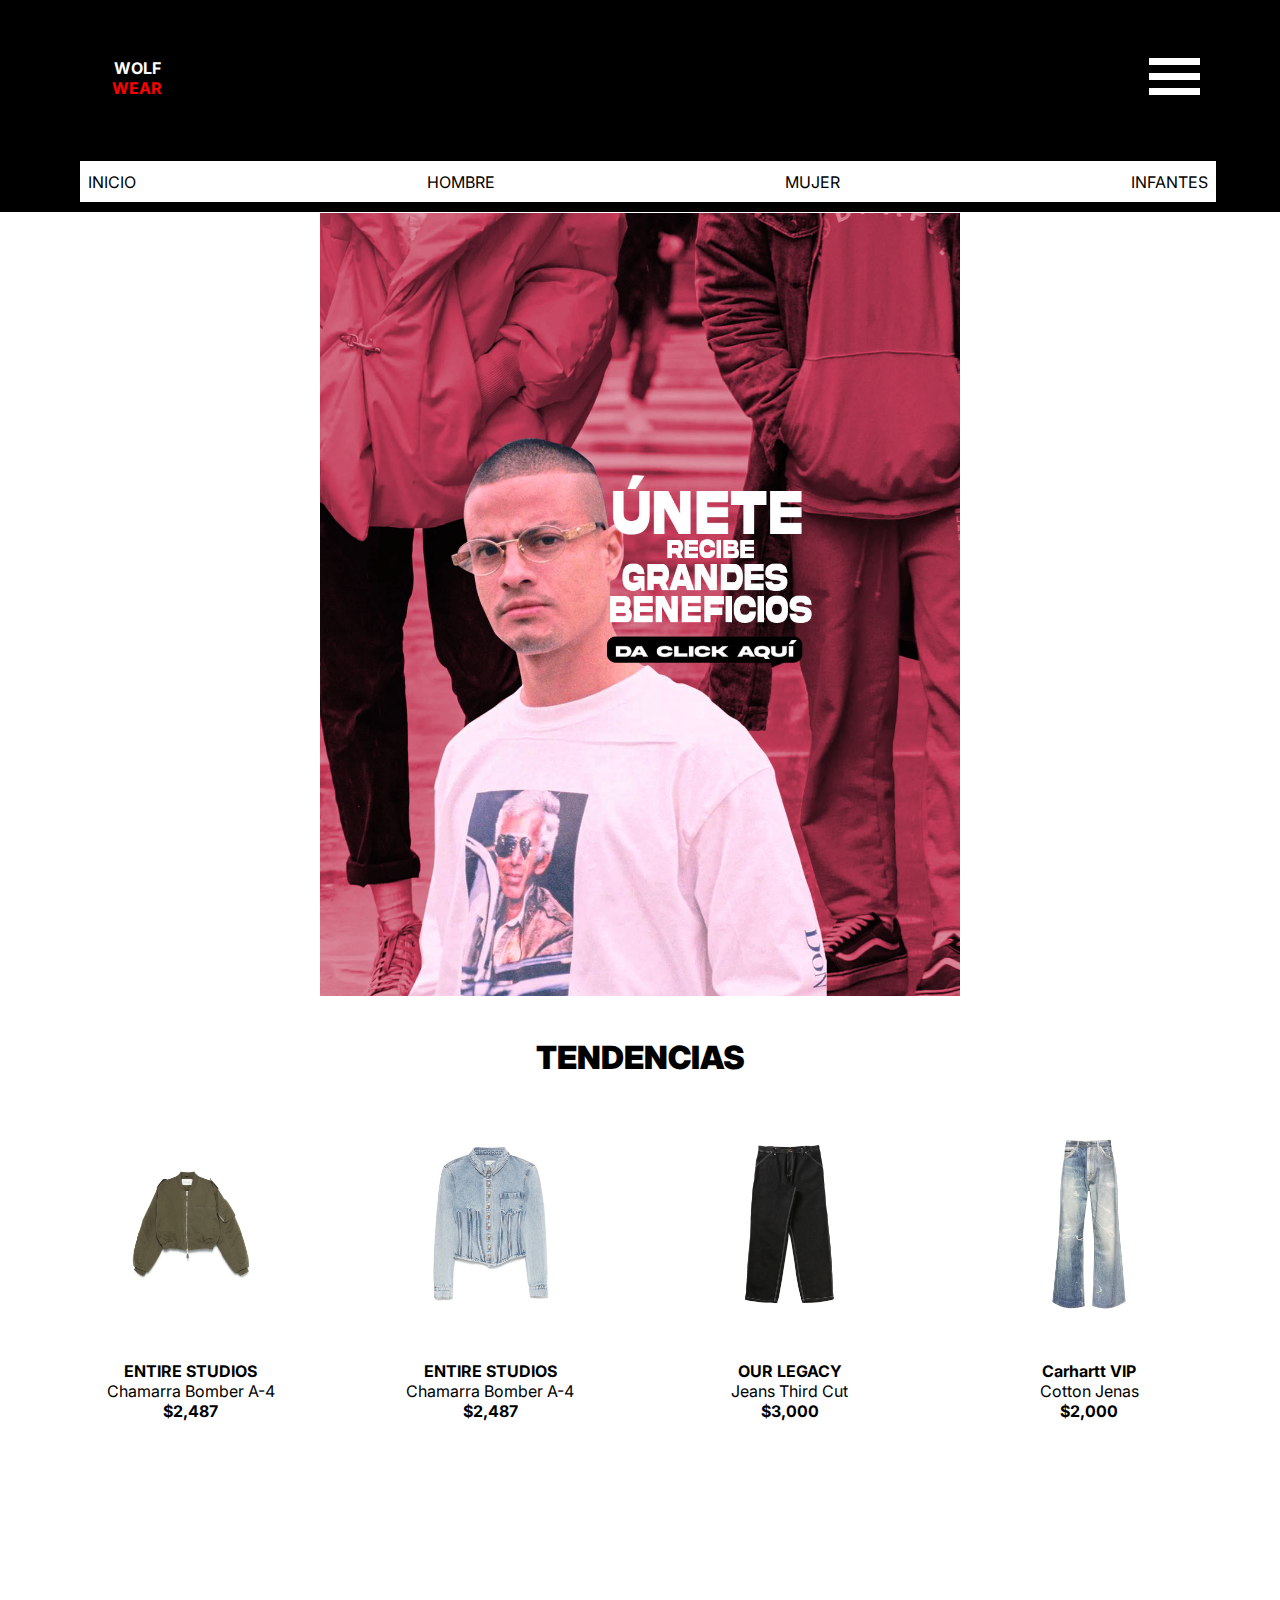
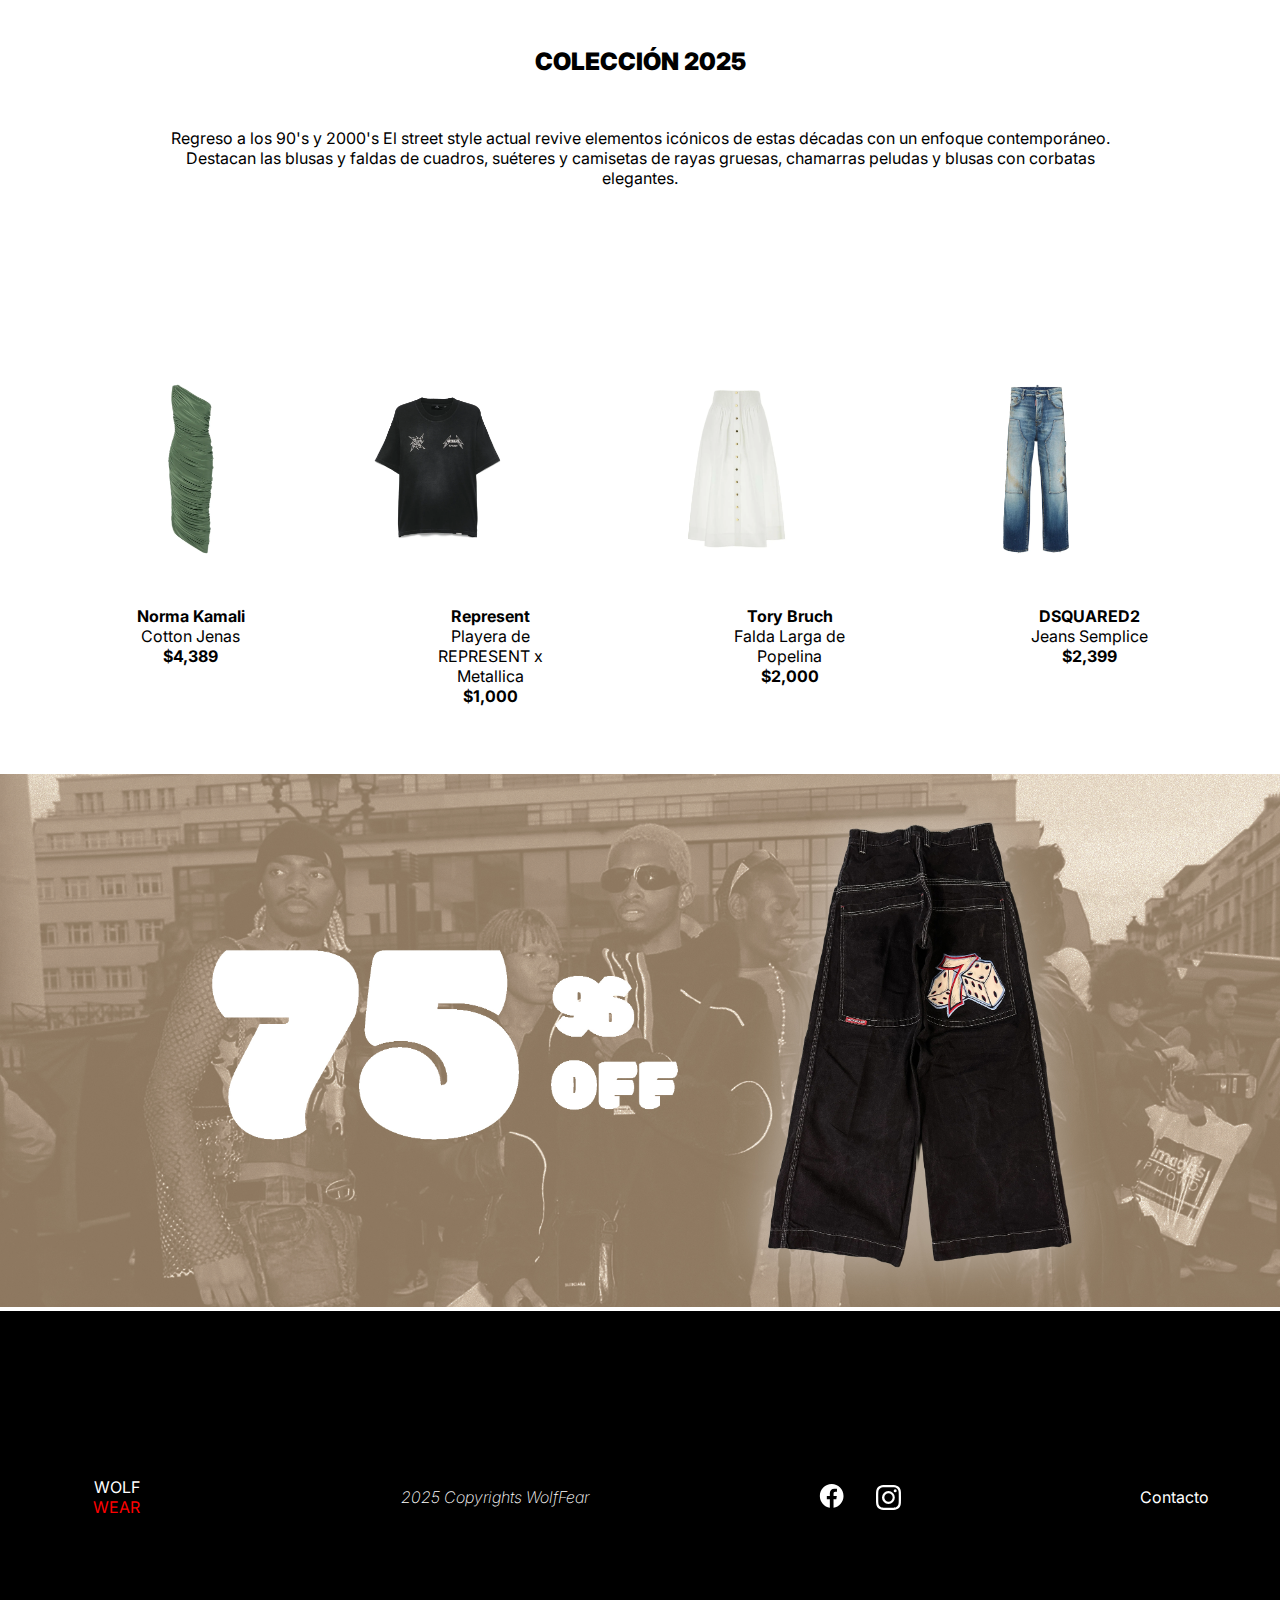
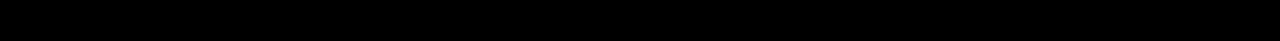
<file: index.html>
<!DOCTYPE html>
<html lang="en">
<head>
    <meta charset="UTF-8">
    <meta name="viewport" content="width=device-width, initial-scale=1.0">
    <title>WolfWear</title>
        <!--Css-->
        <link rel="stylesheet" href="css/wolf.css">
        <!--Fonts-->
        <link href="https://fonts.googleapis.com/css2?family=Inter:ital,opsz,wght@0,14..32,100..900;1,14..32,100..900&display=swap" rel="stylesheet">


</head>
<body>
          
            <input type="checkbox" id="toggle-overlay">

                 <div id="menuOverlay" class="menuOverlay">
        <div class="opciones">
            <div class="perfil">
                <img class="foto" src="img/foto.png" alt="">
                <div class="nombre">RIZZY</div>
                <a href="#" class="perfile">Mi Perfil</a>
            </div>
            <div class="lista-opciones">
                <div class="inicio">
                    <img class="casa" src="img/casa.svg" alt="">
                    <a  href="#" class="inicio-text">Inicio</a>
                </div>
            </div>
            <div class="buscar">
                <img class="lupa" src="img/buscar.svg" alt="">
                <a href="#"class="buscar-text">Buscar</a>
            </div>
            <div class="favoritos">
                <img class="corazon" src="img/corazon.svg" alt="">
                <a href="#" class="favoritos-text">Favoritos</a>
            </div>
            <div class="cerrar">
                <img class="puerta" src="img/puerta.svg" alt="">
                <a href="#" class="cerrar-text">Cerrar Sesion</a>
            </div>
        </div>
        
     <label for="toggle-overlay" class="cerrarMenu" ><img src="img/back-botton.png" alt=""></label>

     
    </div>

    <div class="header-nav">
        <div class="navbar">
          <p class="WOLF-WEAR">
            <span class="text-wrapper">WOLF<br /></span> <span class="span">WEAR</span>
          </p>

                  <label for="toggle-overlay"><img class="abrirMenu" src="img/optio-bottom.svg" alt=""></button>

          

        </div>
        <div class="list-items">
         <a class="inicio-boton" href="index.html"><div class="text-wrapper-2">INICIO</div></a>
          <a class="hombre-boton" href="wolf/hombres.html"><div class="text-wrapper-2">HOMBRE</div></a>
          <a class="mujer-boton" href="wolf/mujeres.html"><div class="text-wrapper-3">MUJER</div></a>
          <a class="infante-boton" href=""><div class="text-wrapper-2">INFANTES</div></a>
        </div>



      </div>
  
    <div class="section">

      <a class="anuncio" href=""><div class="action"><img class="anuncio" src="img/anuncio1.jpg"></div></a>
      <div class="tendencias">

        <div class="ropa">
          <h1 class="trend-titulo"><div class="text-wrapper">TENDENCIAS</div></div>

          <div class="fila">

            <div class="ch-verde">
              <img class="chamarra-verde" src="img/chamarra-verde.png" alt="">
              <p class="detalles">
                <span class="nombre">ENTIRE STUDIOS<br /></span>
                <span class="descripcion">Chamarra Bomber A-4<br /></span>
                <span class="precio">$2,487</span>
              </p>
            </div>
            <div class="ch-mez">
              <img class="ch-mezc" src="img/chamarra-mez.png" alt="">
              <p class="detalles">
                <span class="nombre">ENTIRE STUDIOS<br /></span>
                <span class="descripcion">Chamarra Bomber A-4<br /></span>
                <span class="precio">$2,487</span>
              </p>
            </div>
            <div class="j-negro">
              <img class="j-ne" class src="img/jeans-negro.png" alt="">
              <p class="detalles">
                <span class="nombre">OUR LEGACY<br /></span>
                <span class="descripcion">Jeans Third Cut<br /></span>
                <span class="precio">$3,000</span>                
              </p>
            </div>
            <div class="j-mez">
              <img class="j-mezq" src="img/jeans-mezclilla.png" alt="">
              <p class="detalles">
                <span class="nombre">Carhartt VIP<br /></span>
                <span class="descripcion">Cotton Jenas<br /></span>
                <span class="precio">$2,000</span>        
              </p>
            </div>
          </div>

          <div class="section-text">
            <h2 class="text-coleccion">COLECCIÓN 2025</h2>
            <p>
              Regreso a los 90's y 2000's El street style actual revive elementos icónicos de estas décadas con un enfoque contemporáneo. Destacan las blusas y faldas de cuadros, suéteres y camisetas de rayas gruesas, chamarras peludas y blusas con corbatas elegantes. 
            </p>

          </div>

          <div class="fila">

            <div class="v-verde">
              <img class="v-ver" src="img/vestido-verde.png" alt="">
              <p class="detalles">
                <span class="nombre">Norma Kamali<br /></span>
                <span class="descripcion">Cotton Jenas<br /></span>
                <span class="precio">$4,389</span> 
              </p>
            </div>
            <div class="c-negra">
              <img class="c-ne" src="img/camiseta-negra.png" alt="">
              <p class="detalles">
                <span class="nombre">Represent<br /></span>
                <span class="descripcion">Playera de REPRESENT x Metallica<br /></span>
                <span class="precio">$1,000</span> 
              </p>
            </div>
            <div class="f-blanca">
              <img class="f-bla" src="img/falda-blanca.png" alt="">
              <p class="detalles">
                <span class="nombre">Tory Bruch<br /></span>
                <span class="descripcion">Falda Larga de Popelina<br /></span>
                <span class="precio">$2,000</span>
              </p class="detalles">
            </div>
            <div class="p-roto">
              <img class="p-ro" src="img/pantalon-roto.png" alt="">
              <p class="detalles">
                <span class="nombre">DSQUARED2<br /></span>
                <span class="descripcion">Jeans Semplice<br /></span>
                <span class="precio">$2,399</span>         
              </p>
            </div>

          </div>
        </div>
        <a class="anunciofooter" href=""><div class="div-action"> <img class="anuncio-2" src="img/anuncio2.jpg" alt=""> </div></a>
      </div>
    </div>

<footer class="pie">
  <div class="container">
    <div class="footer-elements">
      <p class="WOLF-WEAR">
        <span class="text-wrapper">WOLF <br /></span> <span class="span">WEAR</span>
      </p>
      <div class="copy"><div class="div">2025 Copyrights WolfFear</div></div>
      <div class="redes">
        <img class="facebook" src="img/facebook 1.svg" alt=""> <img class="instagram" src="img/instagram (1).svg" alt="">
      </div>
      <a class="form" href="wolf/formulario.html">
      <div class="contacto"><div class="text-wrapper-2">Contacto</div></div></a>
    </div>
  </div>
</footer>




</body>
</html>
</file>
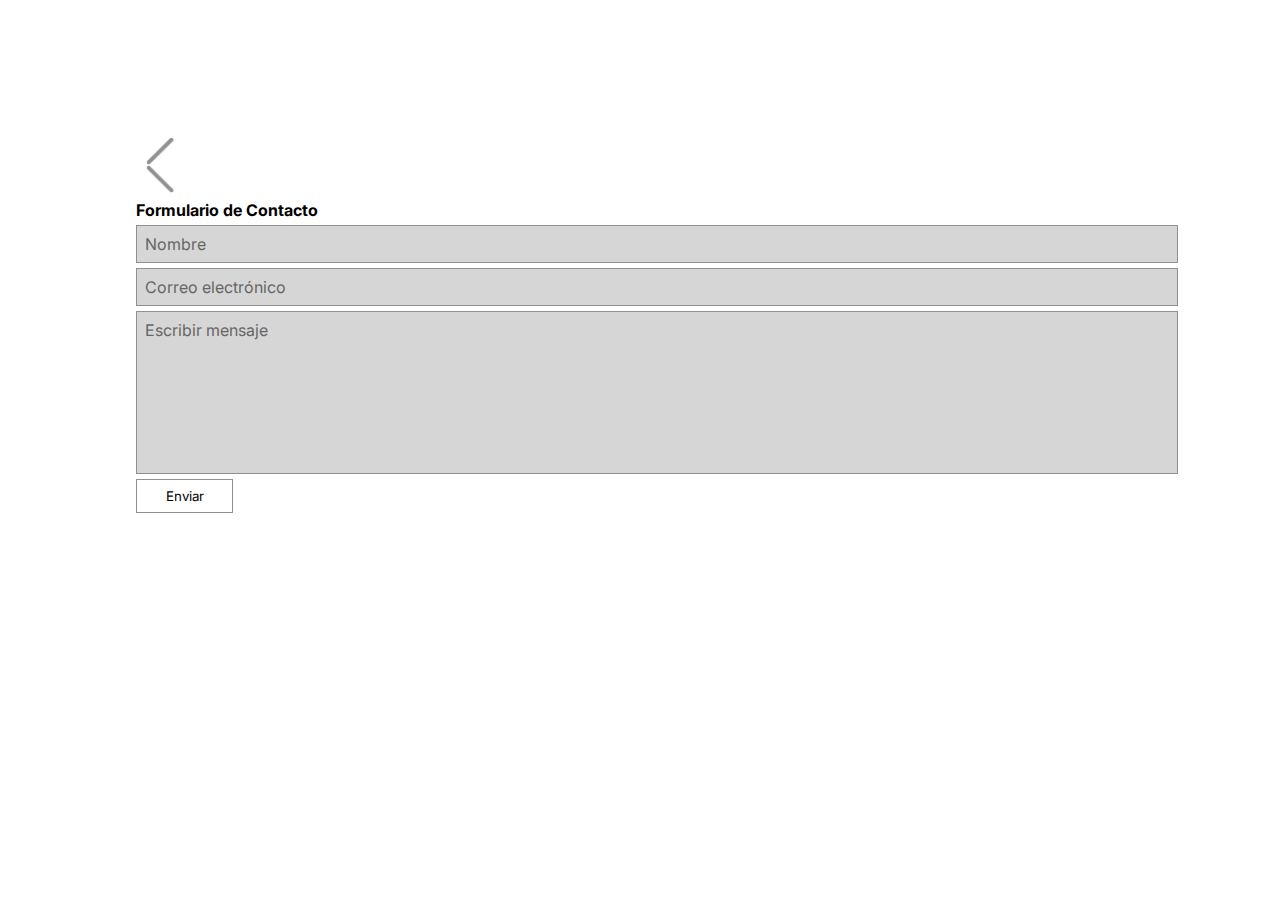
<file: wolf/formulario.html>
<!DOCTYPE html>
<html lang="en">
<head>
    <meta charset="UTF-8">
    <meta name="viewport" content="width=device-width, initial-scale=1.0">
    <title>Formulario</title>
    <!--Css-->
    <link rel="stylesheet" href="/css/formulario.css">
    <!--Fonts-->
    <link href="https://fonts.googleapis.com/css2?family=Inter:ital,opsz,wght@0,14..32,100..900;1,14..32,100..900&display=swap" rel="stylesheet">

</head>
<body>
    
    <div class="formulario">
        <div class="div">
            <div class="div-2">

                <button class="back-botton" onclick="history.back()">
                <img src="../img/back-botton.png" alt="">
                </button>

                <div class="text-wrapper">Formulario de Contacto</div>
                <div class="div-wrapper"><div class="text-wrapper-2">Nombre</div></div>
                <div class="div-wrapper"><div class="text-wrapper-2">Correo electrónico</div></div>
                <div class="label-mensaje"><div class="text-wrapper-2">Escribir mensaje</div></div>
                
                <button class="enviar-botton" onclick="history.back()">
                <div ><div class="text-wrapper-3">Enviar</div></div>
                </button>
            </div>
        </div>
    </div>


</body>
</html>
</file>
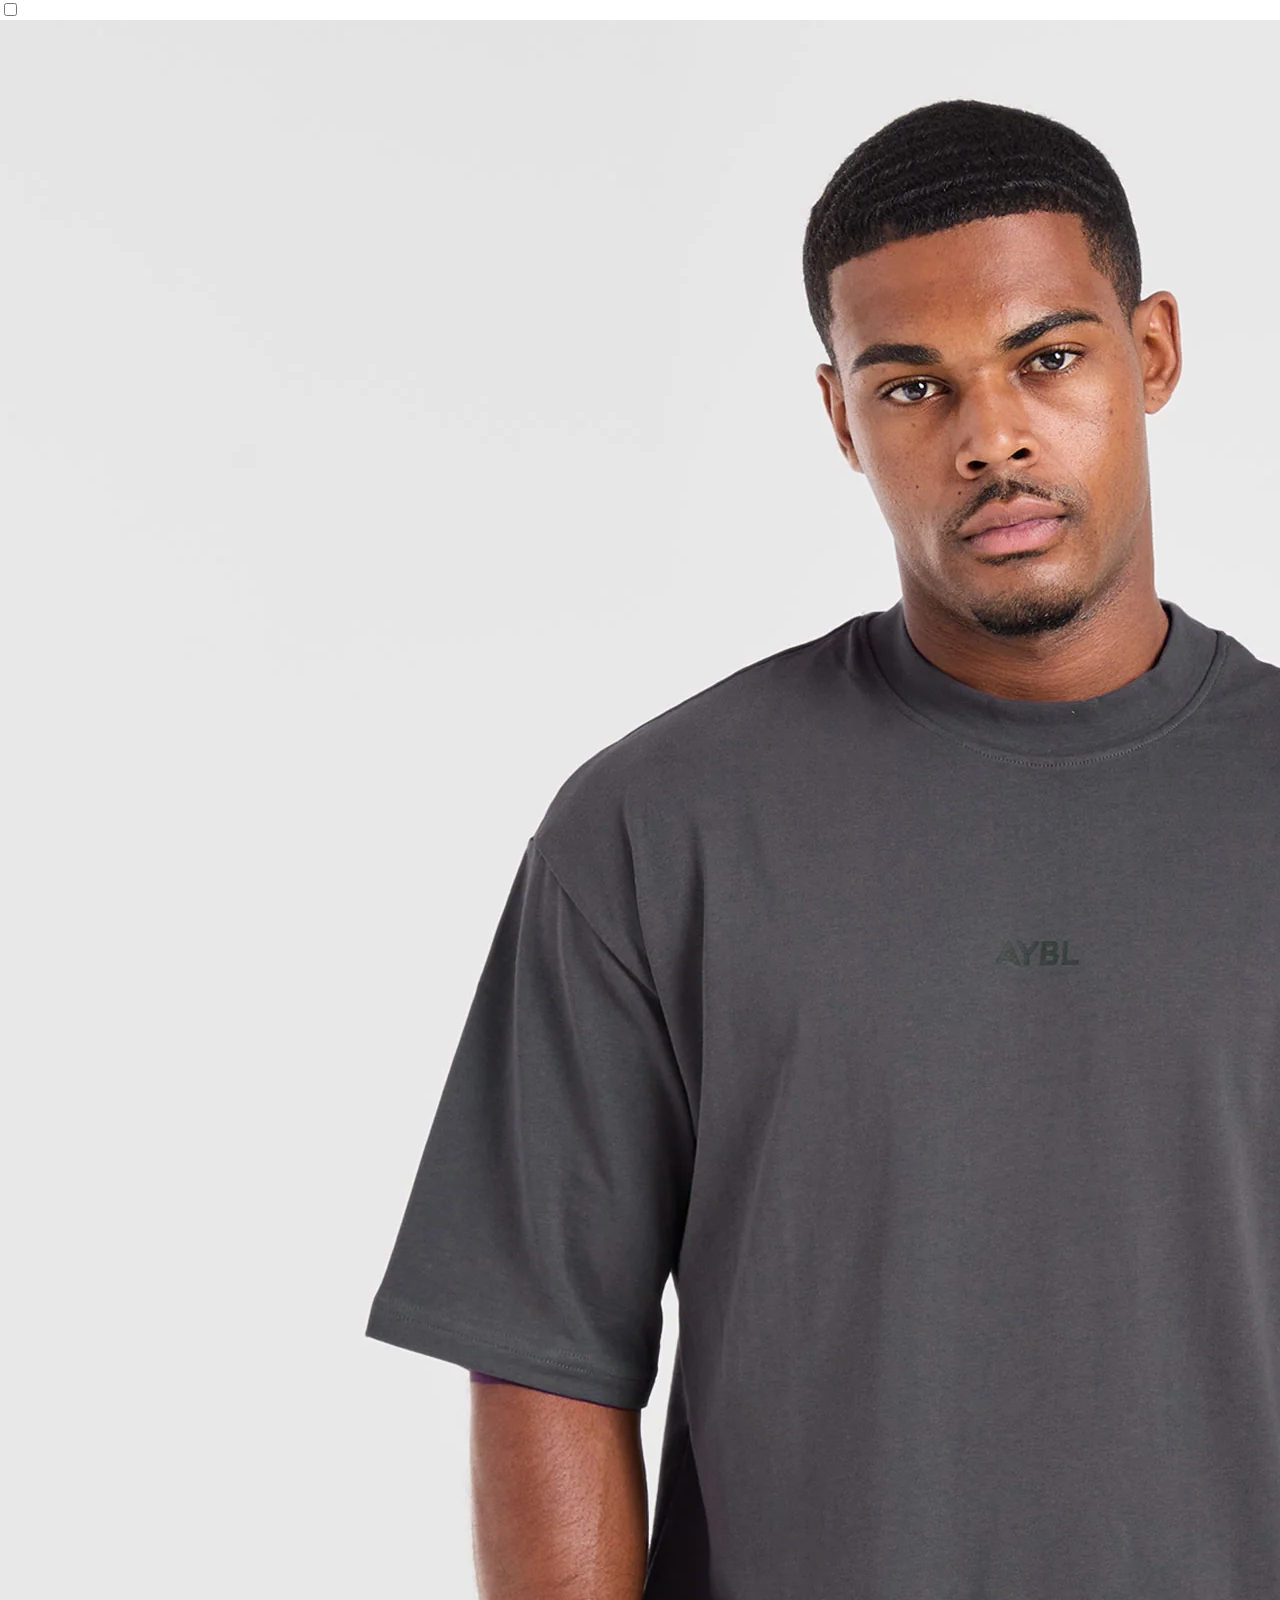
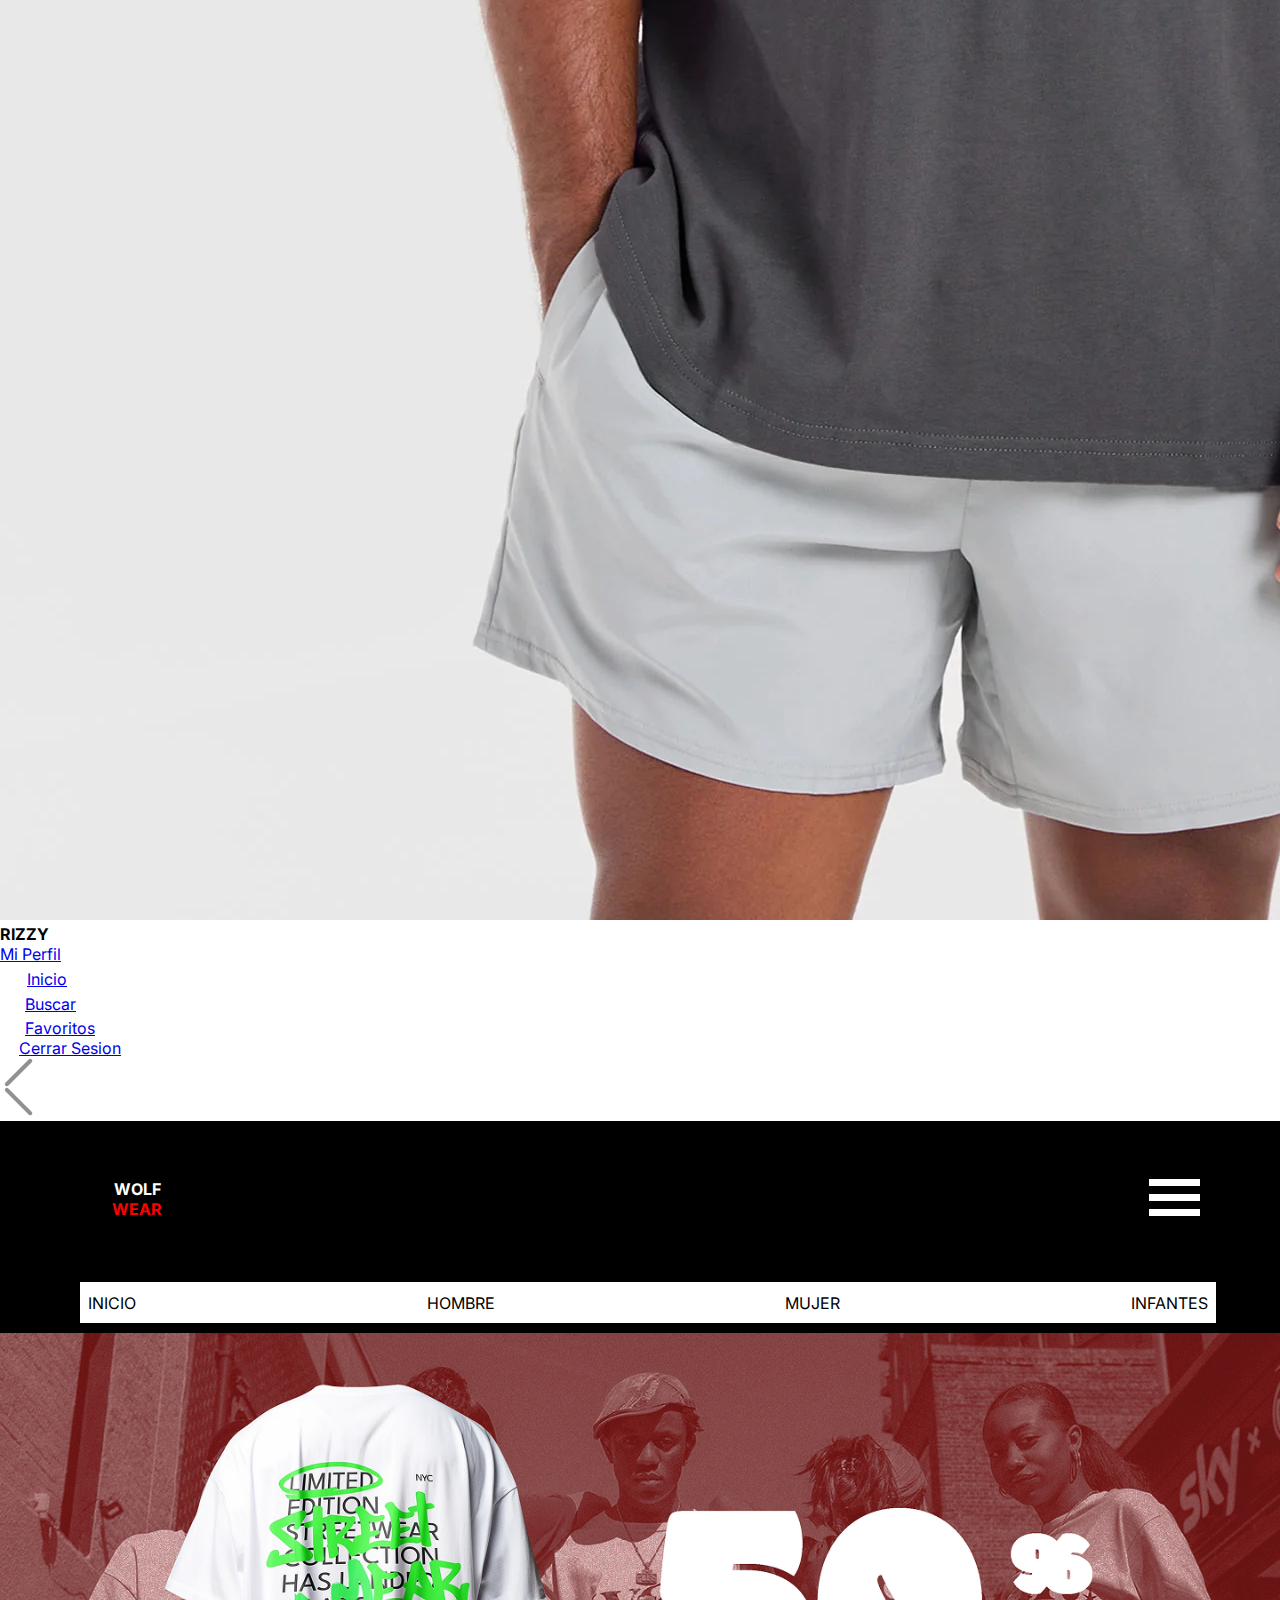
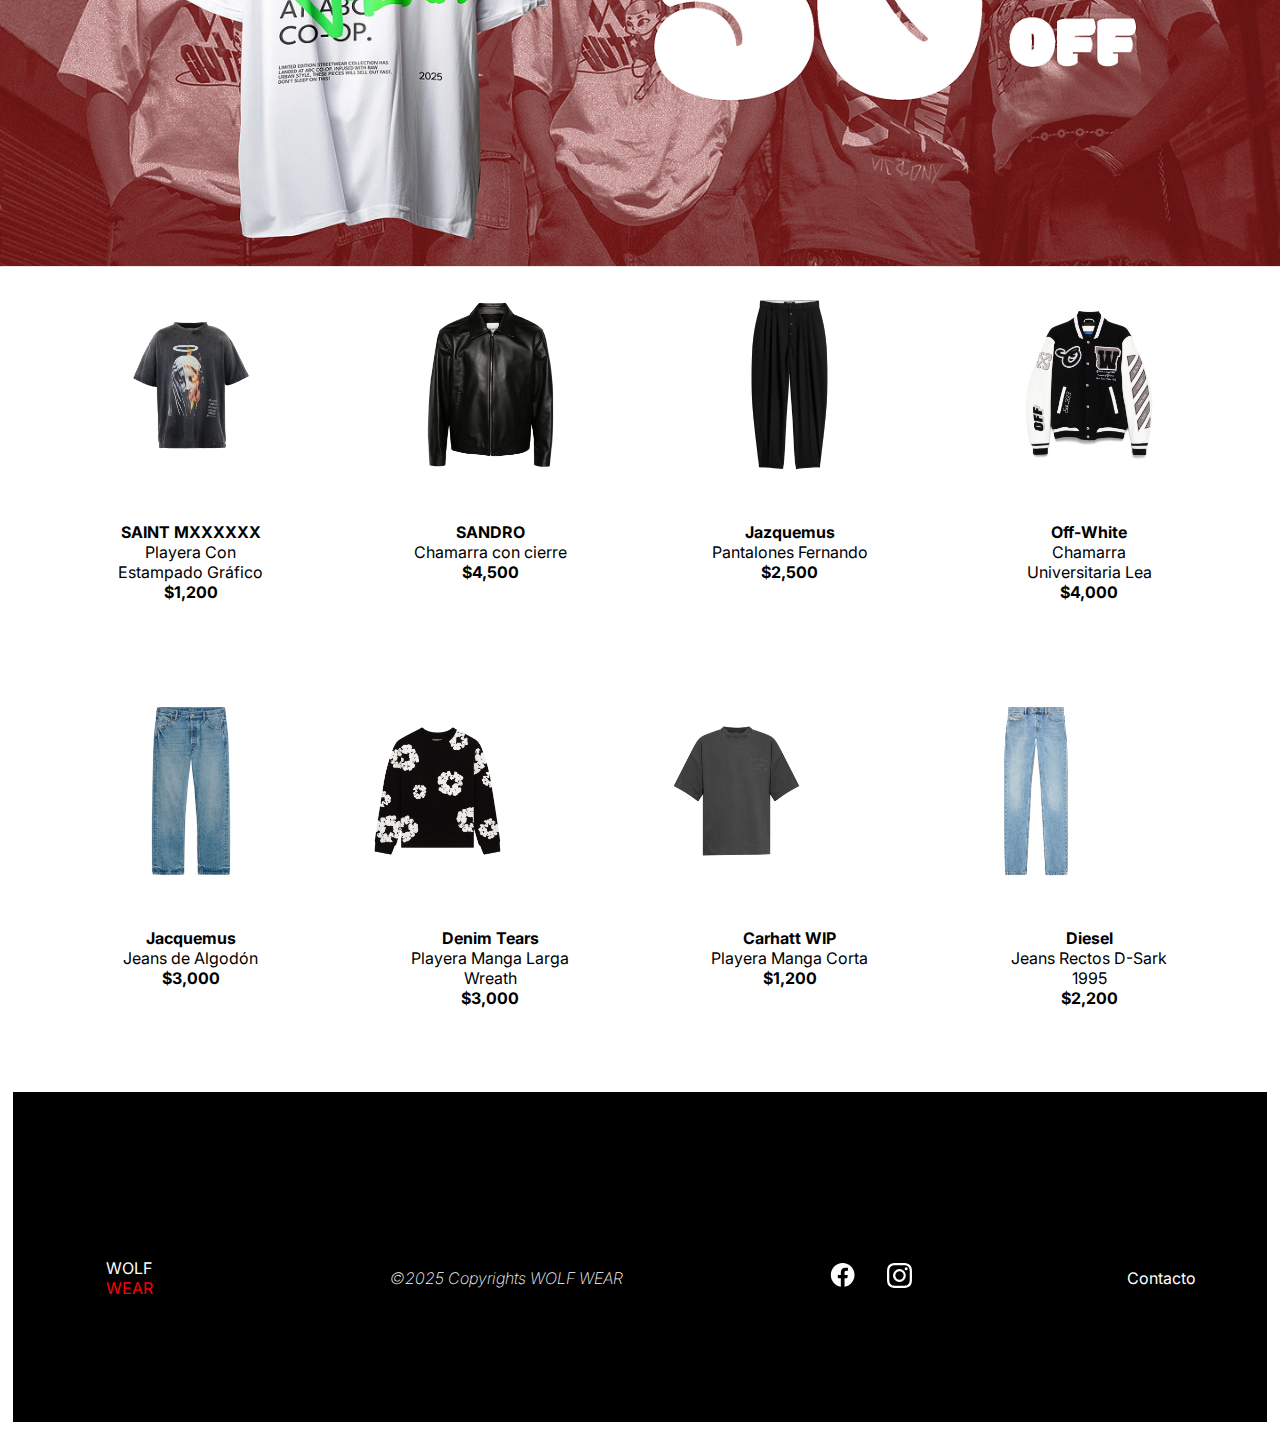
<file: wolf/hombres.html>
<!DOCTYPE html>
<html lang="en">
<head>
    <meta charset="UTF-8">
    <meta name="viewport" content="width=device-width, initial-scale=1.0">
    <title>Vestimenta para Hombres</title>
    <!--Css-->
    <link rel="stylesheet" href="../css/hombres.css">
    <!--Fonts-->
    <link href="https://fonts.googleapis.com/css2?family=Inter:ital,opsz,wght@0,14..32,100..900;1,14..32,100..900&display=swap" rel="stylesheet">
</head>
<body>
   
            <input type="checkbox" id="toggle-overlay">

                 <div id="menuOverlay" class="menuOverlay">
        <div class="opciones">
            <div class="perfil">
                <img class="foto" src="../img/foto.png" alt="">
                <div class="nombre">RIZZY</div>
                <a href="#" class="perfile">Mi Perfil</a>
            </div>
            <div class="lista-opciones">
                <div class="inicio">
                    <img class="casa" src="../img/casa.svg" alt="">
                    <a  href="#" class="inicio-text">Inicio</a>
                </div>
            </div>
            <div class="buscar">
                <img class="lupa" src="../img/buscar.svg" alt="">
                <a href="#"class="buscar-text">Buscar</a>
            </div>
            <div class="favoritos">
                <img class="corazon" src="../img/corazon.svg" alt="">
                <a href="#" class="favoritos-text">Favoritos</a>
            </div>
            <div class="cerrar">
                <img class="puerta" src="../img/puerta.svg" alt="">
                <a href="#" class="cerrar-text">Cerrar Sesion</a>
            </div>
        </div>
        
     <label for="toggle-overlay" class="cerrarMenu" ><img src="../img/back-botton.png" alt=""></label>

     
    </div>

    <div class="header-nav">
        <div class="navbar">
          <p class="WOLF-WEAR">
            <span class="text-wrapper">WOLF<br /></span> <span class="span">WEAR</span>
          </p>

                  <label for="toggle-overlay"><img class="abrirMenu" src="../img/optio-bottom.svg" alt=""></button>

          

        </div>
        <div class="list-items">
         <a class="inicio-boton" href="../index.html"><div class="text-wrapper-2">INICIO</div></a>
          <a class="hombre-boton" href="../wolf/hombres.html"><div class="text-wrapper-2">HOMBRE</div></a>
          <a class="mujer-boton" href="../wolf/mujeres.html"><div class="text-wrapper-3">MUJER</div></a>
          <a class="infante-boton" href=""><div class="text-wrapper-2">INFANTES</div></a>
        </div>



      </div>
      <div class="section">

      <a class="anuncio" href=""><div class="action"><img class="anuncio" src="../img/anuncio3.png"></div></a>

      <div class="tendencias">

        <div class="ropa">

          <div class="fila">

            <div class="ch-verde">
              <img class="chamarra-verde" src="../img/camista-virgen.png" alt="">
              <p class="detalles">
                <span class="nombre">SAINT MXXXXXX<br /></span>
                <span class="descripcion">Playera Con Estampado Gráfico<br /></span>
                <span class="precio">$1,200</span>
              </p>
            </div>
            <div class="ch-mez">
              <img class="ch-mezc" src="../img/chaqueton.png" alt="">
              <p class="detalles">
                <span class="nombre">SANDRO<br /></span>
                <span class="descripcion">Chamarra con cierre<br /></span>
                <span class="precio">$4,500</span>
              </p>
            </div>
            <div class="j-negro">
              <img class="j-ne" class src="../img/pants-negros.png" alt="">
              <p class="detalles">
                <span class="nombre">Jazquemus<br /></span>
                <span class="descripcion">Pantalones Fernando<br /></span>
                <span class="precio">$2,500</span>                
              </p>
            </div>
            <div class="j-mez">
              <img class="j-mezq" src="../img/chaqueta-college.png" alt="">
              <p class="detalles">
                <span class="nombre">Off-White<br /></span>
                <span class="descripcion">Chamarra Universitaria Lea<br /></span>
                <span class="precio">$4,000</span>        
              </p>
            </div>
          </div>

          </div>

          <div class="fila">

            <div class="v-verde">
              <img class="v-ver" src="../img/pantalon-mezclilla.png" alt="">
              <p class="detalles">
                <span class="nombre">Jacquemus<br /></span>
                <span class="descripcion">Jeans de Algodón<br /></span>
                <span class="precio">$3,000</span> 
              </p>
            </div>
            <div class="c-negra">
              <img class="c-ne" src="../img/sueter-flores.png" alt="">
              <p class="detalles">
                <span class="nombre">Denim Tears<br /></span>
                <span class="descripcion">Playera Manga Larga Wreath <br /></span>
                <span class="precio">$3,000</span> 
              </p>
            </div>
            <div class="f-blanca">
              <img class="f-bla" src="../img/camista-gris.png" alt="">
              <p class="detalles">
                <span class="nombre">Carhatt WIP<br /></span>
                <span class="descripcion">Playera Manga Corta<br /></span>
                <span class="precio">$1,200</span>
              </p class="detalles">
            </div>
            <div class="p-roto">
              <img class="p-ro" src="../img/pantalon-mezclilla2.png" alt="">
              <p class="detalles">
                <span class="nombre">Diesel<br /></span>
                <span class="descripcion">Jeans Rectos D-Sark 1995<br /></span>
                <span class="precio">$2,200</span>         
              </p>
            </div>
<footer class="pie">
  <div class="container">
    <div class="footer-elements">
      <p class="WOLF-WEAR">
        <span class="text-wrapper">WOLF <br /></span> <span class="span">WEAR</span>
      </p>
      <div class="copy"><div class="div">©2025 Copyrights WOLF WEAR</div></div>
      <div class="redes">
       <a href="https://www.facebook.com/shouri.judoobregon"> <img class="facebook" src="../img/facebook 1.svg" alt=""></a>  <a href="https://www.instagram.com/shourijudo595?utm_source=ig_web_button_share_sheet&igsh=ZDNlZDc0MzIxNw=="> <img class="instagram" src="../img/instagram (1).svg" alt=""></a>
      </div>
      <a class="form" href="../wolf/formulario.html">
      <div class="contacto"><div class="text-wrapper-2">Contacto</div></div></a>
    </div>
  </div>
</footer>      



</body>
</html>
</file>
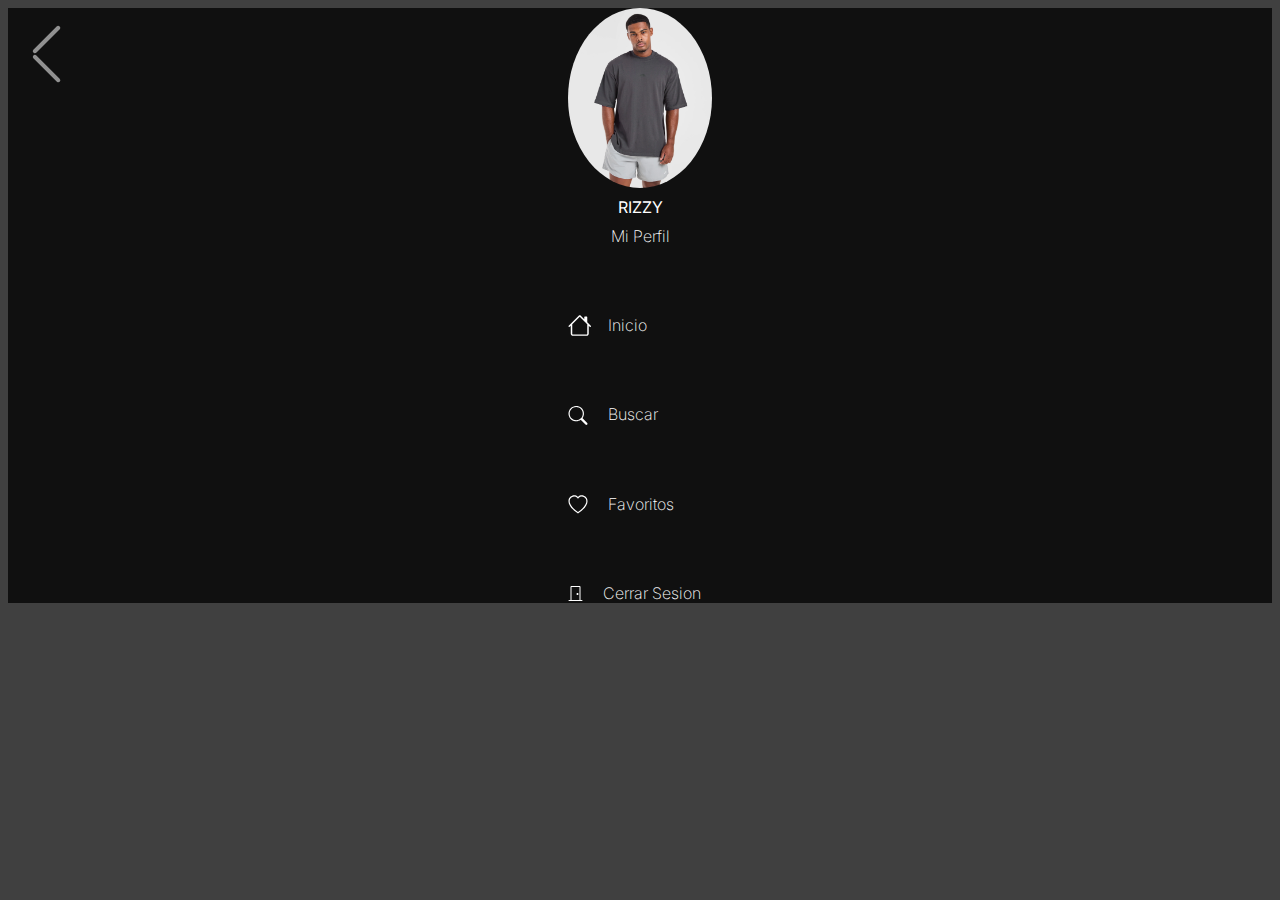
<file: wolf/opciones.html>
<!DOCTYPE html>
<html lang="en">
<head>
    <meta charset="UTF-8">
    <meta name="viewport" content="width=device-width, initial-scale=1.0">
    <title>overlay</title>
    <!--CSS-->
    <link rel="stylesheet" href="../css/opciones.css">
    <!--Fonts-->
    <link href="https://fonts.googleapis.com/css2?family=Inter:ital,opsz,wght@0,14..32,100..900;1,14..32,100..900&display=swap" rel="stylesheet">

</head>
<body>
    
    <div class="overlay">
        <div class="opciones">
            <div class="perfil">
                <img class="foto" src="../img/foto.png" alt="">
                <div class="nombre">RIZZY</div>
                <div class="perfile">Mi Perfil</div>
            </div>
            <div class="lista-opciones">
                <div class="inicio">
                    <img class="casa" src="../img/casa.svg" alt="">
                    <div class="inicio-text">Inicio</div>
                </div>
            </div>
            <div class="buscar">
                <img class="lupa" src="../img/buscar.svg" alt="">
                <div class="buscar-text">Buscar</div>
            </div>
            <div class="favoritos">
                <img class="corazon" src="../img/corazon.svg" alt="">
                <div class="favoritos-text">Favoritos</div>
            </div>
            <div class="cerrar">
                <img class="puerta" src="../img/puerta.svg" alt="">
                <div class="cerrar-text">Cerrar Sesion</div>
            </div>
        </div>
        
     <a href="/index.html"><img class="back" src="../img/back-botton.png" alt=""></a>
    </div>

</body>
</html>
</file>
<file: css/wolf.css>
/*CSS*/

body{
    margin: 0;
    font-family: 'Inter', sans-serif;
}

h1{
  text-align: center;
  color: #000000;
  padding: 20px;
}

h2{
  text-align: center;
  font-weight: 1000;
}

p{
  text-align: center;
  padding: 2rem;
}

.trend-titulo{
  font-weight: 1000;
}

.nombre{
    font-weight: 700;
}

.precio{
    font-weight: 700;
}

.copy{
    font-style: italic;
    font-weight: 200;
}

a{
  position: static;
}


/*HEADER*/

/*:hover*/

.inicio-boton:hover{
  transform: scale(1.20);
}

.hombre-boton:hover{
  transform: scale(1.20);
}

.mujer-boton:hover{
  transform: scale(1.20);
}

.infante-boton:hover{
  transform: scale(1.20);
}

.header-nav {
    display: flex;
    flex-direction: column;
    align-items: center;
    justify-content: center;
    gap: 15px;
    padding: 10px 80px 10px 80px ;
    position:static;
    background-color: #000000;
  }
  
  .header-nav .navbar {
    display: flex;
    align-items: center;
    justify-content: space-between;
    position: static;
    align-self: stretch;
    width: 100%;
    flex: 0 0 auto;
  }
  
  .header-nav .WOLF-WEAR {
    width: fit-content;
    font-weight: 700;
    color: transparent;
  }
  
  .header-nav .text-wrapper {
    color: #ffffff;
  }
  
  .header-nav .span {
    color: #ff0000;
  }
  
  .header-nav .optio-bottom {
    display: flex;
    flex-direction: flex-end;
    width: 3em;
    align-items: flex-start;
    gap: 8px;

  }
  

  .header-nav .list-items {
    display: flex;
    height: 25px;
    align-items: center;
    justify-content: space-between;
    padding: 8px 8px;
    position: static;
    align-self: stretch;
    width: 100%;
    background-color: #ffffff;
  }


  .header-nav .text-wrapper-2 {
    position: relative;
    width: fit-content;
    color: #000000;
  }
  
  .header-nav .text-wrapper-3 {
    text-align: center;
    position: relative;
    width: fit-content;
    color: #000000;
  }


/*SECCIÓN*/



.fila{
  object-fit: cover;
  display: flex;
  flex-wrap: wrap;
  align-items: stretch;
  gap: 26px 26px;
  align-items: center;
  justify-content: center;
}


.ch-verde img{
  position: static;
  height: 50%;
  object-fit: cover;
}

.ch-verde img{
  position: relative;
  height: 50%;
  object-fit: cover;
}

.ch-verde{
  position: static;
        height: 340px;
    width: 233.4px;
  padding: 20px;
  justify-items: center;
  justify-content: center;
  text-align: center;
  background-color: white;
  border-radius: 2px;
  transition: transform 0.3s ease;
}

.ch-mez img{
  position: relative;
  height: 50%;
  object-fit: cover;
}

.ch-mez{
        height: 340px;
    width: 233.4px;
  padding: 20px;
  text-align: center;
  background-color: white;
  border-radius: 2px;
  transition: transform 0.3s ease;
}

.j-negro img{
  position: relative;
  height: 50%;
  object-fit: cover;
}

.j-negro{
    height: 340px;
    width: 233.4px;
  padding: 20px;
  text-align: center;
  background-color: white;
  border-radius: 2px;
  transition: transform 0.3s ease;
}

.j-mez img {
  position: relative;
  height: 50%;
  object-fit: cover;
}

.j-mez{
    height: 340px;
    width: 233.4px;
  padding: 20px;
  text-align: center;
  border-radius: 2px;
  background-color: white;
  transition: transform 0.3s ease;
}

.v-verde img{
  position: relative;
  height: 50%;
  object-fit: cover;
}

.v-verde{
    height: 340px;
    width: 233.4px;
  padding: 20px;
  text-align: center;
  justify-items:center ;
  border-radius: 2px;
  background-color: #ffffff;
  transition: transform 0.3s ease;
}

.c-negra img{
  position: relative;
  height: 50%;
  object-fit: cover;
}

.c-negra{
    height: 340px;
    width: 233.4px;
  padding: 20px;
  justify-items: center;
  border-radius: 2px;
  background-color: #ffffff;
  transition: transform 0.3s ease;
}

.f-blanca img{
  position: relative;
  height: 50%;
  object-fit: cover;
}

.f-blanca{
        height: 340px;
    width: 233.4px;
  padding: 20px;
  justify-items: center;
  border-radius: 2px;
  background-color: #ffffff;
  transition: transform 0.3s ease;
}

.p-roto img{
  position: relative;
  height: 50%;
  object-fit: cover;
}

.p-roto{
        height: 340px;
    width: 233.4px;
  padding: 20px;
  justify-items: center;
  border-radius: 2px;
  background-color: #ffffff;
  transition: transform 0.3s ease;
}

  .anuncio {
    object-fit: cover;
    border: none;
    cursor: pointer;
    transition: transform 0.3s ease;
  }

  .anuncio:hover {
    transform: scale(1.05);
  }


.div-action img{
  width: 100%;
}

.tendencias{
  padding-bottom: 30px;
}


.action{
  display: flex;
  height: 785px;
  align-items: center;
}

.action img{
  width: 50%;
  margin: auto;
}

.section-text{
  padding: 10%;
}

/*:hover*/


.ch-verde:hover{
  background-color: #ffffff;
  box-shadow: 0 4px 10px rgba(12, 12, 12, 0.2);
  transform: scale(1.05); 
}

.ch-mez:hover{
  background-color: #ffffff;
  box-shadow: 0 4px 10px rgba(12, 12, 12, 0.2);
  transform: scale(1.05);
}

.j-negro:hover{
  background-color: #ffffff;
  box-shadow: 0 4px 10px rgba(12, 12, 12, 0.2);
  transform: scale(1.05);
}

.j-mez:hover{
  background-color: #ffffff;
  box-shadow: 0 4px 10px rgba(12, 12, 12, 0.2);
  transform: scale(1.05);
}

.v-verde:hover{
  background-color: #ffffff;
  box-shadow: 0 4px 10px rgba(12, 12, 12, 0.2);
  transform: scale(1.05);
}

.c-negra:hover{
  background-color: #ffffff;
  box-shadow: 0 4px 10px rgba(12, 12, 12, 0.2);
  transform: scale(1.05);
}

.f-blanca:hover{
  background-color: #ffffff;
  box-shadow: 0 4px 10px rgba(12, 12, 12, 0.2);
  transform: scale(1.05);
}

.p-roto:hover{
  background-color: #ffffff;
  box-shadow: 0 4px 10px rgba(12, 12, 12, 0.2);
  transform: scale(1.05);
}


/*FOOTER*/

.pie{
  display: flex;
  flex-direction: column;
  align-items: flex-start;
  gap: 10px;
  padding: 118px 61px;
  position: relative;
  background-color: #000000;
}

.pie .container{
  display: flex;
  flex-direction: column;
  height: 94px;
  align-items: flex-start;
  gap: 16px;
  position: relative;
  align-self: stretch;
  width: 100%;
}

.pie .footer-elements{
  display: flex;
  flex-wrap: wrap;
  height: 94px;
  align-items: center;
  justify-content: space-between;
  position: relative;
  align-self: stretch;
  width: 100%;
}

.pie .WOLF-WEAR{
  position: relative;
  width: fit-content;
  color: transparent;
}

.pie .text-wrapper{
  color: #ffffff;
}

.pie .span{
  color: #ff0000;
}

.pie .copy{
  display: inline-flex;
  align-items: center;
  justify-content: center;
  justify-content: center;
  gap: 10px;
  position: relative;
  flex: 0 0 auto;
}

.pie .div{
  position: relative;
  width: fit-content;
  color: #ffffff;
  text-align: center;
  white-space: nowrap;
}

.pie .redes{
  display: inline-flex;
  align-items: center;
  gap: 28px;
  position: relative;
  flex: 0 0 auto;
}

.pie .facebook{
  position: relative;
  width: 30px;
  height: 30px;
}

.pie .instagram{
  position: relative;
  width: 25px;
  height: 25px;
}

.redes .instagram{
  fill: #ffffff;
}

.pie .contacto{
  display: inline-flex;
  align-items: center;
  justify-content: center;
  gap: 10px;
  padding: 10px;
  position: relative;
  flex: 0 0 auto;
}

.pie .text-wrapper-2{
  position: relative;
  width: fit-content;
  color: #ffffff;
  text-align: center;
  white-space: nowrap;
}


.form:hover{
  transform: scale(1.20);
}

.inicio-boton{
    text-decoration: none;
}

.hombre-boton{
    text-decoration: none;
}

.mujer-boton{
  text-decoration: none;
}

.infante-boton{
  text-decoration: none;
}


/*OVERLAY*/


.menuOverlay{
  
  position: fixed;
    display: flex;
    flex-direction: row;
    justify-content: center;
    width: 100%;
    height: 100%;
    background-color: #000000bf;
    z-index: 2;
 left: 100vw;
    transition: left 0.3s ease;
}

.menuOverlay .opciones{

    display: inline-flex;
    flex-direction: column;
    align-items: flex-start;
    gap: 69px;
    position:relative;
    justify-content: center;
}

.menuOverlay .perfil{
    display: flex;
    flex-direction: column;
    align-items: center;
    gap: 9px;
    position: relative;
    flex: 0 0 auto;
}

.menuOverlay .foto{
    position: relative;
    height: 180px;
    height: 180px;
    border-radius: 50%;
    object-fit: cover;
}

.menuOverlay .nombre{
    position: relative;
    width: fit-content;
    color: white;
    white-space: nowrap;
    font-style: bold;
}

.menuOverlay .perfil{
    position: relative;
    width: fit-content;
    color: white;
    white-space: nowrap;
}

.perfile{
    font-weight: 200;
}

.menuOverlay .lista-opciones{
    display: inline-flex;
    flex-direction: column;
    align-items: flex-start;
    gap: 62px;
    position: relative;
    flex: 0 0 auto;
}

.menuOverlay .inicio{
    display: inline-flex;
    align-items: center;
    gap: 17px;
    position: relative;
    flex: 0 0 auto;
}

.menuOverlay .casa{
    position: relative;
    width: 22.5px;
    height: 20.69px;
}

.menuOverlay .inicio-text{
    position: relative;
    width: fit-content;
    margin-top: -0.16px;
    color: rgb(255, 255, 255);
    white-space: nowrap;
    font-weight: 200;
}


.menuOverlay .buscar{
    display: inline-flex;
    align-items: center;
    gap: 20px;
    position: relative;
    flex: 0 0 auto;
}

.menuOverlay .lupa{
    position: relative;
    width: 20px;
    height: 20px;
}

.menuOverlay .buscar-text{
    position: relative;
    width: fit-content;
    margin-top: -0.50px;
    color: white;
    white-space: nowrap;
    font-weight: 200;
}

.menuOverlay .favoritos{
    display: inline-flex;
    align-items: center;
    gap: 20px;
    position: relative;
    flex: 0 0 auto;
    color: white;
    font-weight: 200;
}

.menuOverlay .corazon{
    position: relative;
    width: 20px;
    height: 20px;
}

.menuOverlay .cerrar{
    display: inline-flex;
    gap: 20px;
    align-items: center;
    position: relative;
    flex: 0 0 auto;
    font-weight: 200;
    color: white;
}

.menuOverlay .puerta{
    display:inline-flex;
    align-items: center;
    gap: 10px;
    position: relative;
    flex: 0 0 auto;
}

 .cerrarMenu{
    position: absolute;
    size: 10%;
    top: 25px;
    left: 28px;
}


#toggle-overlay:checked + .menuOverlay{
  left: 0;
  opacity: 1;
}

#toggle-overlay{
  display: none;
}

label:hover{
  transform: scale(1.10);
}

a:hover{
  transform: scale(1.20);
}

a{
  text-decoration: none;
  color: white;
}


/*BREAK-POINTS*/

@media (max-width: 977px) {
.action img{
  width: 100%;
  margin: auto;
}

.list-items{
  font-size: 70%;
}

}
</file>
<file: css/formulario.css>
/*CSS*/


body{
    background-color: white;
    font-family: 'Inter', sans-serif;
}

.back-botton{
    border: none;
    background: none;
    cursor: pointer;
}

.enviar-botton{
    cursor: pointer;
}

.text-wrapper{
    font-weight: 700;
    font-size: 1rem;
}

.formulario{
    display: flex;
    flex-direction: column;
    align-items: flex-start;
    position: relative;
    flex-direction: column;
    justify-content: center;
    gap: 30px;
}

.formulario .div{
    padding: 10vw;
    background-color: white;
    height: 200px; 
    position: relative;

}

.formulario .div-2{
    display: flex;
    flex-direction: column;
    align-items: flex-start;
    gap: 5px;
    position: absolute;
}

.formulario .text-wrapper{
    position: relative;
    align-self: stretch;
    color: #000000;
}

.formulario .div-wrapper{
    align-items: center;
    padding: 8px;
    display: flex;
    gap: 10px;
    position: relative;
    align-self: stretch;
    width: 100%;
    flex: 0 0 auto;
    background-color: #d6d6d6;
    border: 1px solid;
    border-color: #909090;
    width: 80vw;
}

.formulario .text-wrapper-2{
    position: relative;
    color: #666666;
}

.formulario .label-mensaje{
    align-items: flex-start;
    padding: 8px 8px 133px;
    display: flex;
    gap: 10px;
    position: relative;
    align-self: stretch;
    flex: 0 0 auto;
    background-color: #d6d6d6;
    border: 1px solid;
    border-color: #909090;
}

.formulario .enviar-botton{
    display: flex;
    width: 97px;
    align-items: center;
    justify-content: center;
    gap: 10px;
    padding: 8px;
    flex: 0 0 auto;
    background-color: white;
    border: 1px solid;
    border-color:#909090;    
}

.formulario .text-wrapper-3{
    position:relative;
    width: fit-content;
    color: #000000;
    white-space: nowrap;
}

.formulario img{
    display: flex;
    flex-direction: column;
    width: 37px;
    align-items: flex-start;
    top: 68px;
    left: 82px;
}

.enviar-botton{
    font-family: 'Inter', sans-serif;
}
</file>
<file: css/hombres.css>
/*CSS*/

body{
    margin: 0;
    font-family: 'Inter', sans-serif;
}

h1{
  text-align: center;
  color: #000000;
  background-color: #ffffff;
}

h2{
  text-align: center;
  font-weight: 500;
}

p{
  text-align: center;
  padding: 2rem;
}

.nombre{
    font-weight: 700;
}

.precio{
    font-weight: 700;
}

.copy{
    font-style: italic;
    font-weight: 200;
}


/*HEADER*/

/*:hover*/

.inicio-boton:hover{
  transform: scale(1.20);
}

.hombre-boton:hover{
  transform: scale(1.20);
}

.mujer-boton:hover{
  transform: scale(1.20);
}

.infante-boton:hover{
  transform: scale(1.20);
}

.inicio-boton{
    text-decoration: none;
}

.hombre-boton{
    text-decoration: none;
}

.mujer-boton{
  text-decoration: none;
}

.infante-boton{
  text-decoration: none;
}

.header-nav {
    display: flex;
    flex-direction: column;
    align-items: center;
    justify-content: center;
    gap: 15px;
    padding: 10px 80px 10px 80px ;
    position: relative;
    background-color: #000000;
  }
  
  .header-nav .navbar {
    display: flex;
    align-items: center;
    justify-content: space-between;
    position: relative;
    align-self: stretch;
    width: 100%;
    flex: 0 0 auto;
  }
  
  .header-nav .WOLF-WEAR {
    position: relative;
    width: fit-content;
    font-weight: 700;
    color: transparent;
  }
  
  .header-nav .text-wrapper {
    color: #ffffff;
  }
  
  .header-nav .span {
    color: #ff0000;
  }
  
  .header-nav .optio-bottom {
    display: flex;
    flex-direction: column;
    width: 51px;
    align-items: flex-start;
    gap: 8px;
    position: relative;
  }
  
  .header-nav .rectangle {
    position: relative;
    align-self: stretch;
    width: 100%;
    height: 7px;
    background-color: #ffffff;
  }
  
  .header-nav .list-items {
    display: flex;
    height: 25px;
    align-items: center;
    justify-content: space-between;
    padding: 8px 8px;
    position: relative;
    align-self: stretch;
    width: 100%;
    background-color: #ffffff;
  }
  
  .header-nav .text-wrapper-2 {
    position: relative;
    width: fit-content;
    color: #000000;
  }
  
  .header-nav .text-wrapper-3 {
    text-align: center;
    position: relative;
    width: fit-content;
    color: #000000;
  }



/*SECTION*/

.action img{
  width: 100%;
}

.action{
  display: flex;
  align-items: center;
}

.fila{
  display: flex;
  flex-wrap: wrap;
  align-items: stretch;
  padding: 1vw;
  gap: 26px 26px;
  position: relative;
  align-items: center;
  justify-content: center;
}


.ch-verde img{
  position: relative;
  height: 50%;
  object-fit: cover;
}

.ch-verde{
        height: 340px;
    width: 233.4px;
  padding: 20px;
  justify-items: center;
  justify-content: center;
  text-align: center;
  background-color: white;
  border-radius: 2px;
  transition: transform 0.3s ease;
}

.ch-mez img{
  position: relative;
  height: 50%;
  object-fit: cover;
}

.ch-mez{
        height: 340px;
    width: 233.4px;
  padding: 20px;
  text-align: center;
  background-color: white;
  border-radius: 2px;
  transition: transform 0.3s ease;
}

.j-negro img{
  position: relative;
  height: 50%;
  object-fit: cover;
}

.j-negro{
    height: 340px;
    width: 233.4px;
  padding: 20px;
  text-align: center;
  background-color: white;
  border-radius: 2px;
  transition: transform 0.3s ease;
}

.j-mez img {
  position: relative;
  height: 50%;
  object-fit: cover;
}

.j-mez{
    height: 340px;
    width: 233.4px;
  padding: 20px;
  text-align: center;
  border-radius: 2px;
  background-color: white;
  transition: transform 0.3s ease;
}

.v-verde img{
  position: relative;
  height: 50%;
  object-fit: cover;
}

.v-verde{
    height: 340px;
    width: 233.4px;
  padding: 20px;
  text-align: center;
  justify-items:center ;
  border-radius: 2px;
  background-color: #ffffff;
  transition: transform 0.3s ease;
}

.c-negra img{
  position: relative;
  height: 50%;
  object-fit: cover;
}

.c-negra{
    height: 340px;
    width: 233.4px;
  padding: 20px;
  justify-items: center;
  border-radius: 2px;
  background-color: #ffffff;
  transition: transform 0.3s ease;
}

.f-blanca img{
  position: relative;
  height: 50%;
  object-fit: cover;
}

.f-blanca{
        height: 340px;
    width: 233.4px;
  padding: 20px;
  justify-items: center;
  border-radius: 2px;
  background-color: #ffffff;
  transition: transform 0.3s ease;
}

.p-roto img{
  position: relative;
  height: 50%;
  object-fit: cover;
}

.p-roto{
        height: 340px;
    width: 233.4px;
  padding: 20px;
  justify-items: center;
  border-radius: 2px;
  background-color: #ffffff;
  transition: transform 0.3s ease;
}

  .anuncio {
    border: none;
    cursor: pointer;
    transition: transform 0.3s ease;
  }

  .anuncio:hover {
    transform: scale(1.05);
  }

/*:hover*/

.ch-verde:hover{
  background-color: #ffffff;
  box-shadow: 0 4px 10px rgba(12, 12, 12, 0.2);
  transform: scale(1.05); 
}

.ch-mez:hover{
  background-color: #ffffff;
  box-shadow: 0 4px 10px rgba(12, 12, 12, 0.2);
  transform: scale(1.05);
}

.j-negro:hover{
  background-color: #ffffff;
  box-shadow: 0 4px 10px rgba(12, 12, 12, 0.2);
  transform: scale(1.05);
}

.j-mez:hover{
  background-color: #ffffff;
  box-shadow: 0 4px 10px rgba(12, 12, 12, 0.2);
  transform: scale(1.05);
}

.v-verde:hover{
  background-color: #ffffff;
  box-shadow: 0 4px 10px rgba(12, 12, 12, 0.2);
  transform: scale(1.05);
}

.c-negra:hover{
  background-color: #ffffff;
  box-shadow: 0 4px 10px rgba(12, 12, 12, 0.2);
  transform: scale(1.05);
}

.f-blanca:hover{
  background-color: #ffffff;
  box-shadow: 0 4px 10px rgba(12, 12, 12, 0.2);
  transform: scale(1.05);
}

.p-roto:hover{
  background-color: #ffffff;
  box-shadow: 0 4px 10px rgba(12, 12, 12, 0.2);
  transform: scale(1.05);
}




/*FOOTER*/

.pie{
  display: flex;
  flex-direction: column;
  align-items: flex-start;
  gap: 10px;
  padding: 118px 61px;
  position: relative;
  background-color: #000000;
  width: 100%;
}

.pie .container{
  display: flex;
  flex-direction: column;
  height: 94px;
  align-items: flex-start;
  gap: 16px;
  position: relative;
  align-self: stretch;
  width: 100%;
}

.pie .footer-elements{
  display: flex;
  flex-wrap: wrap;
  height: 94px;
  align-items: center;
  justify-content: space-between;
  position: relative;
  align-self: stretch;
  width: 100%;
}

.pie .WOLF-WEAR{
  position: relative;
  width: fit-content;
  color: transparent;
}

.pie .text-wrapper{
  color: #ffffff;
}

.pie .span{
  color: #ff0000;
}

.pie .copy{
  display: inline-flex;
  align-items: center;
  justify-content: center;
  justify-content: center;
  gap: 10px;
  position: relative;
  flex: 0 0 auto;
}

.pie .div{
  position: relative;
  width: fit-content;
  color: #ffffff;
  text-align: center;
  white-space: nowrap;
}

.pie .redes{
  display: inline-flex;
  align-items: center;
  gap: 28px;
  position: relative;
  flex: 0 0 auto;
}

.pie .facebook{
  position: relative;
  width: 30px;
  height: 30px;
}

.pie .instagram{
  position: relative;
  width: 25px;
  height: 25px;
}

.redes .instagram{
  fill: #ffffff;
}

.pie .contacto{
  display: inline-flex;
  align-items: center;
  justify-content: center;
  gap: 10px;
  padding: 10px;
  position: relative;
  flex: 0 0 auto;
}

.pie .text-wrapper-2{
  position: relative;
  width: fit-content;
  color: #ffffff;
  text-align: center;
  white-space: nowrap;
}

.form:hover{
  box-shadow: 0 4px 10px rgba(0, 0, 0, 0.2);
  transform: scale(1.05);
}


/*BREAK POINTS*/

@media (max-width: 977px) {

.list-items{
  font-size: 70%;
}


}
</file>
<file: css/opciones.css>
/*CSS*/

body{
    font-family: 'Inter', sans-serif;
    background-color: #000000bf;
}

.overlay{
    display: flex;
    flex-direction: row;
    justify-content: center;
    width: 100%;
    background-color: #000000bf;

}

.overlay .opciones{

    display: inline-flex;
    flex-direction: column;
    align-items: flex-start;
    gap: 69px;
    position:relative;
    justify-content: center;
}

.overlay .perfil{
    display: flex;
    flex-direction: column;
    align-items: center;
    gap: 9px;
    position: relative;
    flex: 0 0 auto;
}

.overlay .foto{
    position: relative;
    height: 180px;
    height: 180px;
    border-radius: 50%;
    object-fit: cover;
}

.overlay .nombre{
    position: relative;
    width: fit-content;
    color: white;
    white-space: nowrap;
    font-style: bold;
}

.overlay .perfil{
    position: relative;
    width: fit-content;
    color: white;
    white-space: nowrap;
}

.perfile{
    font-weight: 200;
}

.overlay .lista-opciones{
    display: inline-flex;
    flex-direction: column;
    align-items: flex-start;
    gap: 62px;
    position: relative;
    flex: 0 0 auto;
}

.overlay .inicio{
    display: inline-flex;
    align-items: center;
    gap: 17px;
    position: relative;
    flex: 0 0 auto;
}

.overlay .casa{
    position: relative;
    width: 22.5px;
    height: 20.69px;
}

.overlay .inicio-text{
    position: relative;
    width: fit-content;
    margin-top: -0.16px;
    color: rgb(255, 255, 255);
    white-space: nowrap;
    font-weight: 200;
}


.overlay .buscar{
    display: inline-flex;
    align-items: center;
    gap: 20px;
    position: relative;
    flex: 0 0 auto;
}

.overlay .lupa{
    position: relative;
    width: 20px;
    height: 20px;
}

.overlay .buscar-text{
    position: relative;
    width: fit-content;
    margin-top: -0.50px;
    color: white;
    white-space: nowrap;
    font-weight: 200;
}

.overlay .favoritos{
    display: inline-flex;
    align-items: center;
    gap: 20px;
    position: relative;
    flex: 0 0 auto;
    color: white;
    font-weight: 200;
}

.overlay .corazon{
    position: relative;
    width: 20px;
    height: 20px;
}

.overlay .cerrar{
    display: inline-flex;
    gap: 20px;
    align-items: center;
    position: relative;
    flex: 0 0 auto;
    font-weight: 200;
    color: white;
}

.overlay .puerta{
    display:inline-flex;
    align-items: center;
    gap: 10px;
    position: relative;
    flex: 0 0 auto;
}

.overlay .back{
    position: absolute;
    size: 10%;
    top: 25px;
    left: 28px;
}




}
</file>
